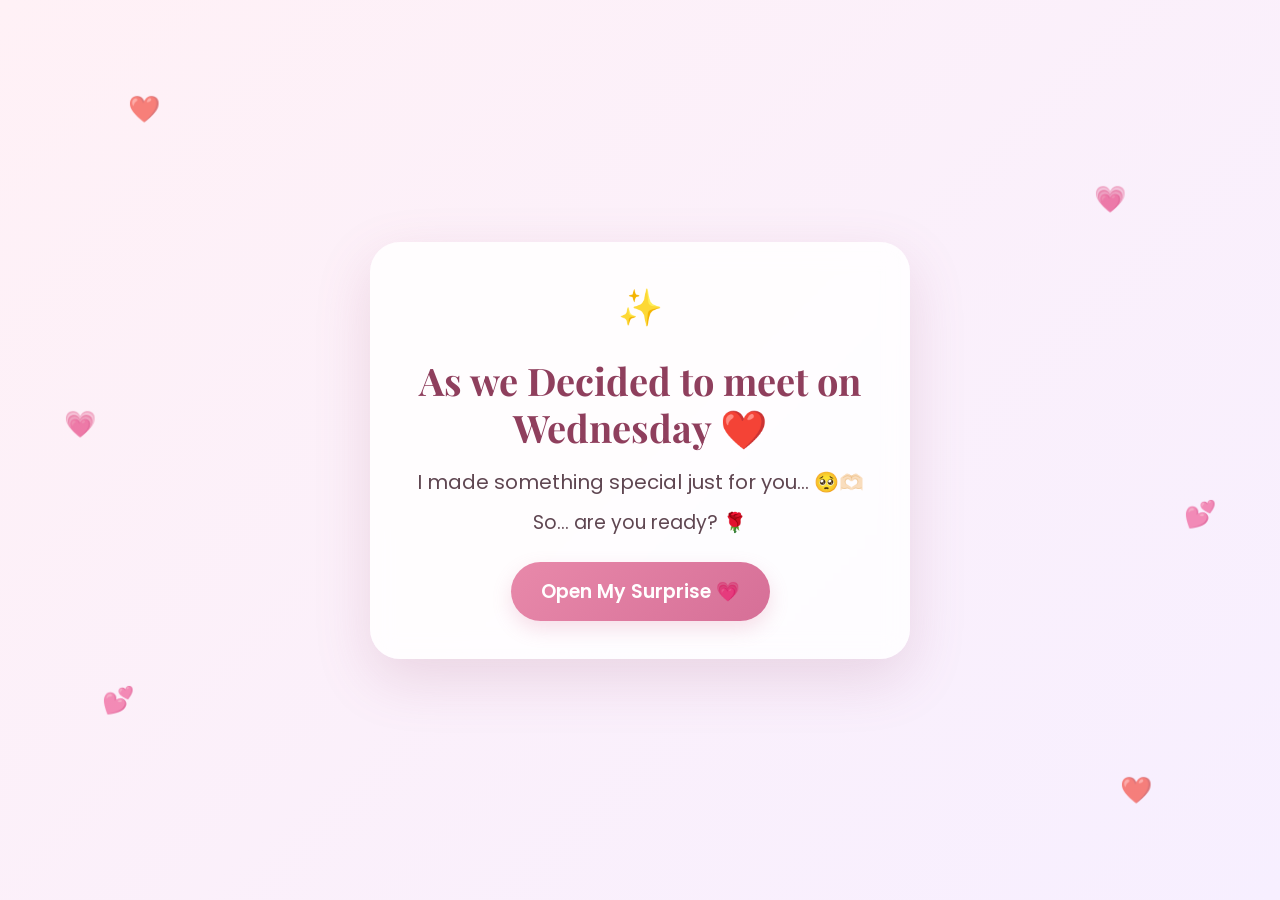
<file: index.html>
<!DOCTYPE html>
<html lang="en">

<head>
    <meta charset="UTF-8">

    <meta name="viewport" content="width=device-width, initial-scale=1.0">

    <title>A Little Surprise ❤️</title>

    <link rel="preconnect" href="https://fonts.googleapis.com">

    <link rel="preconnect"
        href="https://fonts.gstatic.com"
        crossorigin>

    <link href="https://fonts.googleapis.com/css2?family=DM+Serif+Display&family=Poppins:wght@300;400;500;600;700&display=swap"
        rel="stylesheet">

    <link rel="stylesheet" href="style.css">
</head>

<body>

    <!-- =================================================
         INTRO PAGE
    ================================================== -->

    <section id="intro-page" class="intro-page">

        <div class="heart heart1">❤️</div>
        <div class="heart heart2">💗</div>
        <div class="heart heart3">💕</div>
        <div class="heart heart4">❤️</div>
        <div class="heart heart5">💗</div>
        <div class="heart heart6">💕</div>

        <div class="intro-card">

            <div class="sparkle">✨</div>

            <div class="intro-gif">
                <div
                    class="tenor-gif-embed"
                    data-postid="10792710695014448515"
                    data-share-method="host"
                    data-aspect-ratio="1.13475"
                    data-width="100%">
                </div>
            </div>

            <h1>
                As we Decided to meet on Wednesday ❤️
            </h1>

            <p>
                I made something special just for you... 🥺🫶🏻
            </p>

            <span>
                So... are you ready? 🌹
            </span>

            <button id="start-btn">
                Open My Surprise 💗
            </button>

        </div>

    </section>


    <!-- =================================================
         MAIN PAGE
    ================================================== -->

    <section id="main-page" class="main-page">

        <div class="ambient-heart ah1">❤️</div>
        <div class="ambient-heart ah2">💗</div>
        <div class="ambient-heart ah3">💕</div>

        <div class="container">

            <div id="gif-container">

                <div
                    class="tenor-gif-embed"
                    data-postid="13074631538303012999"
                    data-share-method="host"
                    data-aspect-ratio="1"
                    data-width="100%">
                </div>

            </div>

            <div class="content-card">

                <div class="mini-heart">
                    💗
                </div>

                <h2 id="question">
                    Can I be honest with you for a moment? 🥺❤️
                </h2>

                <div class="special-message">

                    <p id="message">
                        There’s something I’ve been wanting to tell you for a while… 🥺💗
                    </p>

                </div>


                <!-- =================================================
                     PAGE 4 SELECTION
                ================================================== -->

                <div id="selection-area" class="selection-area">

                    <div class="fixed-date">

                        <span>
                           The Day We Meet ❤️
                        </span>

                        <strong>
                            7 October 2026 
                        </strong>

                    </div>


                    <div class="selection-group">

                        <label for="cafe-select">
                            Choose a Cafe ☕
                        </label>

                        <select id="cafe-select">

                            <option value="">
                                Select a cafe
                            </option>

                        </select>

                    </div>


                    <div class="selection-group">

                        <label for="time-select">
                            Choose a Time 🕰️
                        </label>

                        <select id="time-select">

                            <option value="">
                                Select a time
                            </option>

                            <option value="7:30 PM">
                                7:30 PM
                            </option>

                            <option value="8:00 PM">
                                8:00 PM
                            </option>

                            <option value="8:30 PM">
                                8:30 PM
                            </option>

                        </select>

                    </div>


                    <button id="confirm-btn">
                        Confirm Our Plan ❤️
                    </button>

                    <p id="submit-status"></p>

                </div>


                <!-- NORMAL BUTTONS -->

                <div id="normal-buttons" class="btn">

                    <button id="yes-btn">
                        Yes ❤️
                    </button>

                    <button id="no-btn">
                        No 🙈
                    </button>

                </div>

            </div>

        </div>

    </section>


    <!-- =================================================
         HEART BURST
    ================================================== -->

    <div id="heart-burst"></div>


    <!-- =================================================
         POPUP
    ================================================== -->

    <div id="cute-popup" class="cute-popup">

        <div class="popup-box">

            <div id="close-popup" class="close-popup">
                ×
            </div>

            <div class="popup-emoji">
                🥺❤️
            </div>

            <h2>
                Kuchu puch maan jao na 
            </h2>

            <p>
                Hmm… soch lo ek baar aur 🥺❤️
            </p>

            <button id="popup-ok">
                Okay 🥰
            </button>

        </div>

    </div>


    <!-- MUSIC -->

    <audio
        id="bg-music"
        src="ring.mp3"
        autoplay
        loop
        preload="auto">
    </audio>


    <!-- TENOR -->

    <script
        type="text/javascript"
        async
        src="https://tenor.com/embed.js">
    </script>


    <!-- JAVASCRIPT -->

    <script src="script.js"></script>

</body>

</html>
</file>
<file: style.css>
@import url("https://fonts.googleapis.com/css2?family=Playfair+Display:wght@500;600;700&family=Poppins:wght@400;500;600;700&display=swap");

/* =====================================================
   BASIC RESET
===================================================== */

* {
    margin: 0;
    padding: 0;
    box-sizing: border-box;
}


body {

    font-family: "Poppins", sans-serif;

    background:
        linear-gradient(
            135deg,
            #fff1f6,
            #f7efff
        );

    color: #4b2d39;

    min-height: 100vh;

    overflow-x: hidden;
}


/* =====================================================
   INTRO PAGE
===================================================== */

.intro-page {

    position: fixed;

    inset: 0;

    z-index: 100;

    display: flex;

    justify-content: center;

    align-items: center;

    padding: 25px;

    background:
        linear-gradient(
            135deg,
            #fff1f6,
            #f7efff
        );

    transition:
        opacity 0.8s ease,
        transform 0.8s ease;
}


.intro-page.hide {

    opacity: 0;

    transform: scale(1.04);

    pointer-events: none;
}


/* =====================================================
   INTRO CARD
===================================================== */

.intro-card {

    width: min(540px, 100%);

    padding: 38px 32px;

    text-align: center;

    background:
        rgba(
            255,
            255,
            255,
            0.82
        );

    border-radius: 30px;

    box-shadow:
        0 20px 55px
        rgba(
            160,
            90,
            120,
            0.18
        );

    backdrop-filter: blur(12px);

    animation:
        introCardIn
        1s
        ease both;
}


@keyframes introCardIn {

    from {

        opacity: 0;

        transform:
            translateY(35px)
            scale(0.96);

    }

    to {

        opacity: 1;

        transform:
            translateY(0)
            scale(1);

    }

}


.sparkle {

    font-size: 36px;

    margin-bottom: 8px;

    animation:
        sparkleFloat
        2.5s
        infinite
        ease-in-out;
}


@keyframes sparkleFloat {

    0%,
    100% {

        transform:
            translateY(0)
            rotate(0deg);

    }

    50% {

        transform:
            translateY(-7px)
            rotate(8deg);

    }

}


.intro-gif {

    width: 220px;

    max-width: 80%;

    margin: auto;

    animation:
        gifPop
        0.9s
        0.2s
        ease both;
}


@keyframes gifPop {

    from {

        opacity: 0;

        transform:
            scale(0.8);

    }

    to {

        opacity: 1;

        transform:
            scale(1);

    }

}


.intro-card h1 {

    margin-top: 22px;

    font-family:
        "Playfair Display",
        serif;

    font-size: 38px;

    line-height: 1.25;

    color: #8f3f5d;

    animation:
        textReveal
        0.8s
        0.35s
        ease both;
}


.intro-card p {

    margin-top: 14px;

    font-size: 20px;

    line-height: 1.6;

    color: #5f4651;

    animation:
        textReveal
        0.8s
        0.5s
        ease both;
}


.intro-card span {

    display: block;

    margin-top: 10px;

    font-size: 19px;

    color: #5f4651;

    animation:
        textReveal
        0.8s
        0.65s
        ease both;
}


@keyframes textReveal {

    from {

        opacity: 0;

        transform:
            translateY(12px);

    }

    to {

        opacity: 1;

        transform:
            translateY(0);

    }

}


.intro-card button {

    margin-top: 25px;

    border: none;

    padding: 15px 30px;

    border-radius: 30px;

    background:
        linear-gradient(
            135deg,
            #e889aa,
            #d66f97
        );

    color: white;

    font-family:
        "Poppins",
        sans-serif;

    font-size: 19px;

    font-weight: 600;

    cursor: pointer;

    transition: 0.25s;

    box-shadow:
        0 8px 20px
        rgba(
            210,
            100,
            140,
            0.20
        );

    animation:
        buttonAppear
        0.8s
        0.8s
        ease both;
}


@keyframes buttonAppear {

    from {

        opacity: 0;

        transform:
            translateY(15px);

    }

    to {

        opacity: 1;

        transform:
            translateY(0);

    }

}


.intro-card button:hover {

    transform:
        translateY(-3px)
        scale(1.02);

    box-shadow:
        0 12px 25px
        rgba(
            210,
            100,
            140,
            0.25
        );
}


.button-clicked {

    transform:
        scale(0.94) !important;

}


/* =====================================================
   FLOATING HEARTS
===================================================== */

.heart {

    position: absolute;

    opacity: 0.65;

    animation:
        floatHeart 5s
        infinite ease-in-out;

    font-size: 26px;
}


.heart1 {
    top: 10%;
    left: 10%;
}

.heart2 {
    top: 20%;
    right: 12%;
}

.heart3 {
    bottom: 20%;
    left: 8%;
}

.heart4 {
    bottom: 10%;
    right: 10%;
}

.heart5 {
    top: 45%;
    left: 5%;
}

.heart6 {
    top: 55%;
    right: 5%;
}


@keyframes floatHeart {

    0%,
    100% {

        transform:
            translateY(0)
            rotate(0deg);

    }

    50% {

        transform:
            translateY(-18px)
            rotate(8deg);

    }

}


/* =====================================================
   MAIN PAGE
===================================================== */

.main-page {

    min-height: 100vh;

    display: flex;

    justify-content: center;

    align-items: center;

    padding: 35px 20px;
}


.container {

    width: min(540px, 100%);

    text-align: center;
}


/* =====================================================
   GIF
===================================================== */

#gif-container {

    width: 270px;

    max-width: 80%;

    margin:
        0 auto 18px;

    transition:
        opacity 0.4s ease,
        transform 0.5s ease;
}


.gif-enter {

    animation:
        gifPageIn
        0.7s
        ease both;
}


@keyframes gifPageIn {

    from {

        opacity: 0;

        transform:
            scale(0.88)
            translateY(12px);

    }

    to {

        opacity: 1;

        transform:
            scale(1)
            translateY(0);

    }

}


/* =====================================================
   CONTENT CARD
===================================================== */

.content-card {

    width: 100%;

    background:
        rgba(
            255,
            255,
            255,
            0.84
        );

    padding:
        32px 28px;

    border-radius: 28px;

    box-shadow:
        0 20px 50px
        rgba(
            160,
            90,
            120,
            0.16
        );

    backdrop-filter:
        blur(12px);

    transition:
        transform 0.4s ease;
}


/* =====================================================
   PAGE TRANSITION
===================================================== */

.page-enter {

    animation:
        pageEnter
        0.7s
        ease both;
}


@keyframes pageEnter {

    from {

        opacity: 0;

        transform:
            translateY(22px)
            scale(0.98);

    }

    to {

        opacity: 1;

        transform:
            translateY(0)
            scale(1);

    }

}


/* =====================================================
   MINI HEART
===================================================== */

.mini-heart {

    font-size: 32px;

    margin-bottom: 10px;

    animation:
        miniHeartBeat
        2s
        infinite;
}


@keyframes miniHeartBeat {

    0%,
    100% {

        transform:
            scale(1);

    }

    50% {

        transform:
            scale(1.13);

    }

}


/* =====================================================
   MAIN HEADING
===================================================== */

.content-card h2 {

    font-family:
        "Playfair Display",
        serif;

    color: #8f3f5d;

    font-size: 34px;

    line-height: 1.35;

    margin-bottom: 8px;
}


/* =====================================================
   MAIN MESSAGE
===================================================== */

.special-message {

    margin:
        15px auto;

    max-width: 470px;
}


.special-message p {

    font-size: 19px;

    line-height: 1.75;

    color: #59404b;

}


/* =====================================================
   NORMAL BUTTONS
===================================================== */

.btn {

    display: flex;

    justify-content: center;

    align-items: center;

    gap: 15px;

    margin-top: 22px;
}


.btn button {

    border: none;

    padding:
        14px 28px;

    min-width: 120px;

    border-radius: 30px;

    font-family:
        "Poppins",
        sans-serif;

    font-size: 18px;

    font-weight: 600;

    cursor: pointer;

    transition:
        transform 0.25s ease,
        box-shadow 0.25s ease;
}


#yes-btn {

    background:
        linear-gradient(
            135deg,
            #e889aa,
            #d66f97
        );

    color: white;

    box-shadow:
        0 8px 18px
        rgba(
            210,
            100,
            140,
            0.22
        );
}


#no-btn {

    background: white;

    color: #87445f;

    border:
        1px solid #edcada;
}


.btn button:hover {

    transform:
        translateY(-3px)
        scale(1.02);
}


/* =====================================================
   PAGE 4
===================================================== */

.selection-area {

    display: none;

    width: 100%;

    max-width: 410px;

    margin:
        20px auto 0;

    text-align: left;
}


.selection-enter {

    animation:
        selectionIn
        0.8s
        ease both;
}


@keyframes selectionIn {

    from {

        opacity: 0;

        transform:
            translateY(20px);

    }

    to {

        opacity: 1;

        transform:
            translateY(0);

    }

}


/* =====================================================
   FIXED DATE
===================================================== */

.fixed-date {

    padding:
        17px 18px;

    margin-bottom: 20px;

    border-radius: 16px;

    text-align: center;

    background:
        rgba(
            255,
            238,
            245,
            0.85
        );

    border:
        1px solid #f0d3df;

    box-shadow:
        0 5px 15px
        rgba(
            180,
            90,
            120,
            0.06
        );

    animation:
        dateGlow
        3s
        infinite
        ease-in-out;
}


@keyframes dateGlow {

    0%,
    100% {

        box-shadow:
            0 5px 15px
            rgba(
                180,
                90,
                120,
                0.06
            );

    }

    50% {

        box-shadow:
            0 8px 22px
            rgba(
                210,
                100,
                140,
                0.13
            );

    }

}


.fixed-date span {

    display: block;

    font-size: 16px;

    color: #634451;

    margin-bottom: 5px;
}


.fixed-date strong {

    font-size: 22px;

    color: #a63f65;
}


/* =====================================================
   SELECTION GROUP
===================================================== */

.selection-group {

    margin-bottom: 17px;
}


.selection-group label {

    display: block;

    margin-bottom: 7px;

    font-size: 18px;

    font-weight: 600;

    color: #634451;
}


.selection-group select {

    width: 100%;

    height: 52px;

    padding:
        10px 15px;

    border:
        1px solid #ead2dc;

    border-radius: 12px;

    background:
        rgba(
            255,
            255,
            255,
            0.95
        );

    color: #503742;

    font-family:
        "Poppins",
        sans-serif;

    font-size: 17px;

    outline: none;

    cursor: pointer;

    transition:
        border-color 0.25s ease,
        box-shadow 0.25s ease,
        transform 0.25s ease;
}


.selection-group select:focus {

    border-color:
        #d989a8;

    box-shadow:
        0 0 0 3px
        rgba(
            217,
            137,
            168,
            0.13
        );
}


.selection-group select.selected {

    border-color:
        #d989a8;

    box-shadow:
        0 5px 15px
        rgba(
            217,
            137,
            168,
            0.12
        );
}


/* =====================================================
   SHAKE
===================================================== */

.shake {

    animation:
        shake
        0.4s
        ease;
}


@keyframes shake {

    0%,
    100% {

        transform:
            translateX(0);

    }

    25% {

        transform:
            translateX(-7px);

    }

    50% {

        transform:
            translateX(7px);

    }

    75% {

        transform:
            translateX(-5px);

    }

}


/* =====================================================
   CONFIRM BUTTON
===================================================== */

#confirm-btn {

    width: 100%;

    margin-top: 5px;

    padding:
        15px 18px;

    border: none;

    border-radius: 28px;

    background:
        linear-gradient(
            135deg,
            #e889aa,
            #d66f97
        );

    color: white;

    font-family:
        "Poppins",
        sans-serif;

    font-size: 18px;

    font-weight: 600;

    cursor: pointer;

    box-shadow:
        0 8px 20px
        rgba(
            210,
            100,
            140,
            0.20
        );

    transition:
        transform 0.25s ease,
        box-shadow 0.25s ease;
}


#confirm-btn:hover {

    transform:
        translateY(-2px)
        scale(1.01);

    box-shadow:
        0 12px 25px
        rgba(
            210,
            100,
            140,
            0.25
        );
}


#confirm-btn:disabled {

    opacity: 0.7;

    cursor: not-allowed;

    transform: none;
}


/* =====================================================
   STATUS
===================================================== */

#submit-status {

    text-align: center;

    margin-top: 9px;

    font-size: 15px;

    color: #87445f;

    animation:
        statusAppear
        0.3s
        ease;
}


@keyframes statusAppear {

    from {

        opacity: 0;

    }

    to {

        opacity: 1;

    }

}


/* =====================================================
   PAGE 5
===================================================== */

#message strong {

    color: #a83f63;

    font-weight: 600;
}


.final-reveal {

    animation:
        finalReveal
        1s
        ease both;
}


@keyframes finalReveal {

    0% {

        opacity: 0;

        transform:
            scale(0.96)
            translateY(20px);

    }

    60% {

        transform:
            scale(1.015)
            translateY(-3px);

    }

    100% {

        opacity: 1;

        transform:
            scale(1)
            translateY(0);

    }

}


/* =====================================================
   HEART BURST
===================================================== */

#heart-burst {

    position: fixed;

    inset: 0;

    pointer-events: none;

    z-index: 500;

}


.burst-heart {

    position: absolute;

    left: 50%;

    top: 50%;

    font-size: 26px;

    animation:
        heartBurst
        0.9s
        ease-out
        forwards;
}


@keyframes heartBurst {

    0% {

        opacity: 1;

        transform:
            translate(-50%, -50%)
            scale(0.4);

    }

    70% {

        opacity: 1;

    }

    100% {

        opacity: 0;

        transform:
            translate(
                calc(-50% + var(--x)),
                calc(-50% + var(--y))
            )
            scale(1.1);

    }

}


/* =====================================================
   POPUP
===================================================== */

.cute-popup {

    position: fixed;

    inset: 0;

    display: flex;

    justify-content: center;

    align-items: center;

    padding: 25px;

    background:
        rgba(
            80,
            40,
            60,
            0.32
        );

    opacity: 0;

    visibility: hidden;

    transition: 0.3s;

    z-index: 200;
}


.cute-popup.show {

    opacity: 1;

    visibility: visible;
}


.popup-box {

    position: relative;

    width:
        min(
            420px,
            100%
        );

    background: white;

    border-radius: 28px;

    padding:
        35px 28px;

    text-align: center;

    box-shadow:
        0 25px 60px
        rgba(
            80,
            40,
            60,
            0.23
        );

    animation:
        popupIn
        0.45s
        ease both;
}


@keyframes popupIn {

    from {

        opacity: 0;

        transform:
            scale(0.8)
            translateY(20px);

    }

    to {

        opacity: 1;

        transform:
            scale(1)
            translateY(0);

    }

}


.close-popup {

    position: absolute;

    top: 10px;

    right: 18px;

    font-size: 30px;

    color: #704455;

    cursor: pointer;

    transition:
        transform 0.2s ease;
}


.close-popup:hover {

    transform:
        rotate(90deg)
        scale(1.1);

}


.popup-emoji {

    font-size: 47px;

    animation:
        popupHeart
        1.5s
        infinite
        ease-in-out;
}


@keyframes popupHeart {

    0%,
    100% {

        transform:
            scale(1);

    }

    50% {

        transform:
            scale(1.15);

    }

}


.popup-box h2 {

    margin-top: 10px;

    font-family:
        "Playfair Display",
        serif;

    color: #8f3f5d;

    font-size: 30px;

    line-height: 1.3;
}


.popup-box p {

    margin-top: 10px;

    font-size: 18px;

    line-height: 1.5;
}


.popup-box button {

    margin-top: 18px;

    border: none;

    padding:
        12px 25px;

    border-radius: 25px;

    background:
        #e889aa;

    color: white;

    font-family:
        "Poppins",
        sans-serif;

    font-size: 17px;

    cursor: pointer;

    transition:
        transform 0.2s ease;
}


.popup-box button:hover {

    transform:
        translateY(-2px)
        scale(1.03);

}


/* =====================================================
   AMBIENT HEARTS
===================================================== */

.ambient-heart {

    position: fixed;

    opacity: 0.10;

    pointer-events: none;

    font-size: 32px;

    animation:
        ambientFloat
        6s
        infinite
        ease-in-out;
}


.ah1 {
    top: 15%;
    left: 8%;
}

.ah2 {
    bottom: 15%;
    right: 8%;
    animation-delay: 1.5s;
}

.ah3 {
    top: 50%;
    right: 5%;
    animation-delay: 3s;
}


@keyframes ambientFloat {

    0%,
    100% {

        transform:
            translateY(0)
            rotate(0deg);

    }

    50% {

        transform:
            translateY(-20px)
            rotate(7deg);

    }

}


/* =====================================================
   MOBILE
===================================================== */

@media (max-width: 600px) {

    .intro-page {
        padding: 15px;
    }

    .intro-card {

        width: 100%;

        padding:
            28px 20px;

        border-radius: 24px;
    }

    .intro-gif {
        width: 190px;
    }

    .intro-card h1 {
        font-size: 31px;
    }

    .intro-card p {
        font-size: 18px;
    }

    .intro-card span {
        font-size: 17px;
    }

    .intro-card button {

        font-size: 17px;

        padding:
            13px 23px;
    }

    .main-page {
        padding:
            25px 12px;
    }

    .container {
        width: 100%;
    }

    #gif-container {

        width: 230px;

        max-width: 75%;

        margin-bottom: 15px;
    }

    .content-card {

        padding:
            27px 19px;

        border-radius: 24px;
    }

    .mini-heart {
        font-size: 29px;
    }

    .content-card h2 {
        font-size: 29px;
    }

    .special-message p {

        font-size: 17px;

        line-height: 1.7;
    }

    .btn {

        gap: 10px;

        margin-top: 20px;
    }

    .btn button {

        min-width: 105px;

        padding:
            13px 20px;

        font-size: 17px;
    }

    .selection-area {

        max-width: 100%;

        margin-top: 18px;
    }

    .fixed-date {

        padding:
            15px 12px;

        margin-bottom: 17px;
    }

    .fixed-date span {
        font-size: 15px;
    }

    .fixed-date strong {
        font-size: 20px;
    }

    .selection-group {
        margin-bottom: 15px;
    }

    .selection-group label {
        font-size: 17px;
    }

    .selection-group select {

        height: 50px;

        font-size: 16px;
    }

    #confirm-btn {

        padding: 14px;

        font-size: 17px;
    }

    .popup-box {
        padding:
            30px 20px;
    }

    .popup-emoji {
        font-size: 42px;
    }

    .popup-box h2 {
        font-size: 27px;
    }

    .popup-box p {
        font-size: 17px;
    }

}


/* =====================================================
   VERY SMALL MOBILE
===================================================== */

@media (max-width: 380px) {

    .intro-card h1 {
        font-size: 28px;
    }

    .content-card h2 {
        font-size: 26px;
    }

    .special-message p {
        font-size: 16px;
    }

    .btn button {

        min-width: 95px;

        padding:
            12px 16px;

        font-size: 16px;
    }

}
</file>
